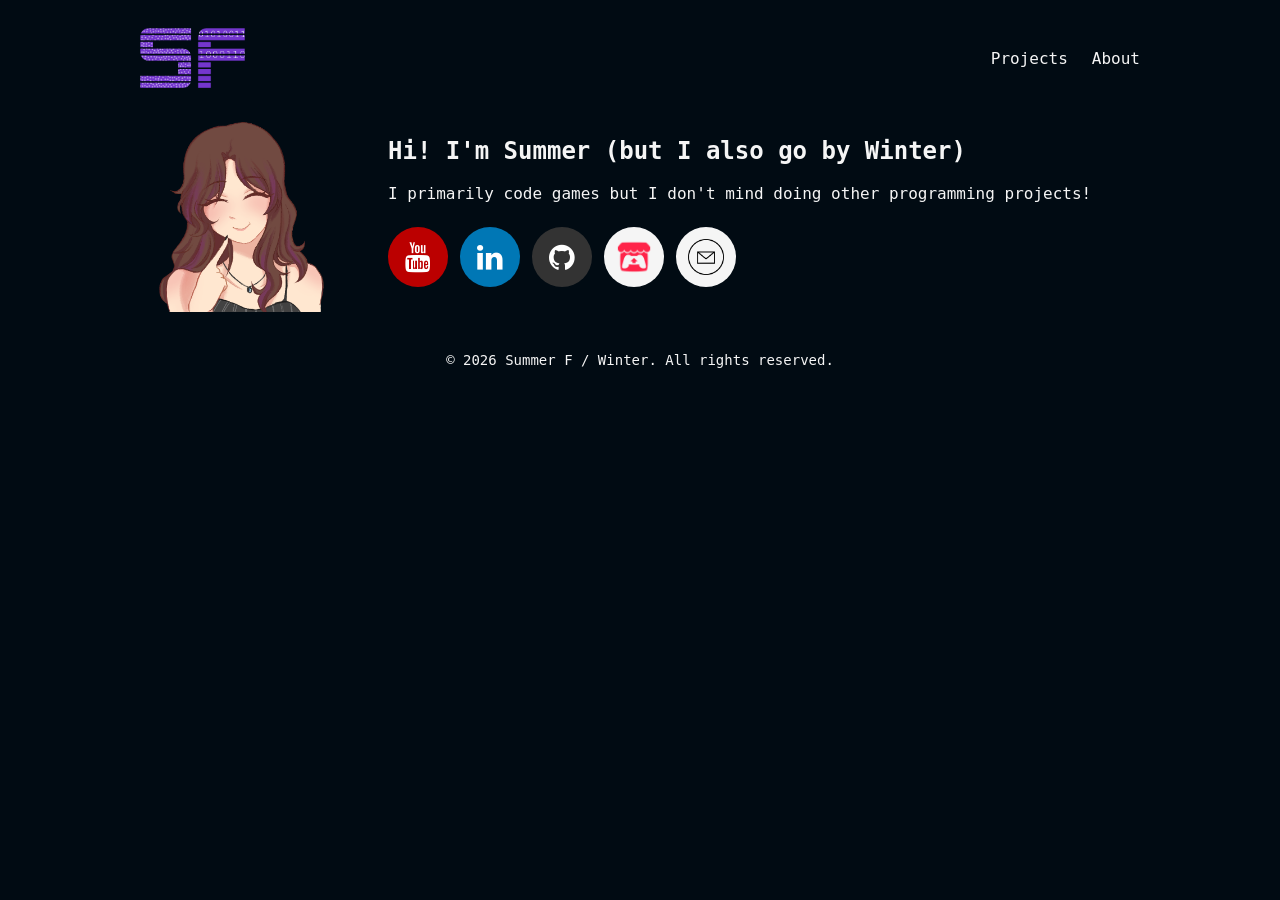
<file: index.html>
<!DOCTYPE html>
<html lang="en">

<head>
    <meta charset="UTF-8" />
    <meta name="viewport" content="width=device-width, initial-scale=1.0" />
    <meta name="keywords" content="portfolio, game programmer, programmer" />
    <meta name="description" content="Game Programmer Portfolio Website" />
    <title>Home Page</title>
    <link rel="stylesheet" href="style.css" />
    <link rel="stylesheet" href="https://cdnjs.cloudflare.com/ajax/libs/font-awesome/4.7.0/css/font-awesome.min.css">
</head>

<body>
    <div class="top">
        <header class="header">
            <nav class="header-nav">
                <ul class="nav-list">
                    <li><a href="index.html"><img src="logo final.png" width="100" height="100" /></a></li>
                    <li class="nav-right"><a href="projects.html">Projects</a></li>
                    <li class="nav-right"><a href="about.html">About</a></li>
                </ul>
            </nav>
        </header>
        <div class="headings">
            <section class="hero">
                <img src="first-fan-art.png" alt="Portfolio Image" width="200" height="200" />
                <div class="hero-text">
                    <h2>Hi! I'm Summer (but I also go by Winter)</h2>
                    <p>I primarily code games but I don't mind doing other programming projects!</p>
                    <div class="socials">
                        <a href="https://www.youtube.com/@thatswinterbiz" class="fa fa-youtube" target="_blank"></a>
                        <a href="https://www.linkedin.com/in/summer-f-aa700a439/" class="fa fa-linkedin"
                            target="_blank"></a>
                        <a href="https://github.com/thatswinterbiz" class="fa fa-github" target="_blank"></a>
                        <a href="https://thatswinterbiz.itch.io/" class="social-icon itch" target="_blank"
                            aria-label="itch.io"><img src="itch-io-logo.png" alt="" /></a>
                        <a href="mailto:thatswinterbiz@gmail.com" class="social-icon mail" target="_blank"
                            aria-label="Email"><img src="mail-button.png" alt="Email" /></a>
                    </div>
                </div>
            </section>
        </div>
    </div>
    <footer>
        <p>&copy; 2026 Summer F / Winter. All rights reserved.</p>
    </footer>
</body>

</html>
</file>
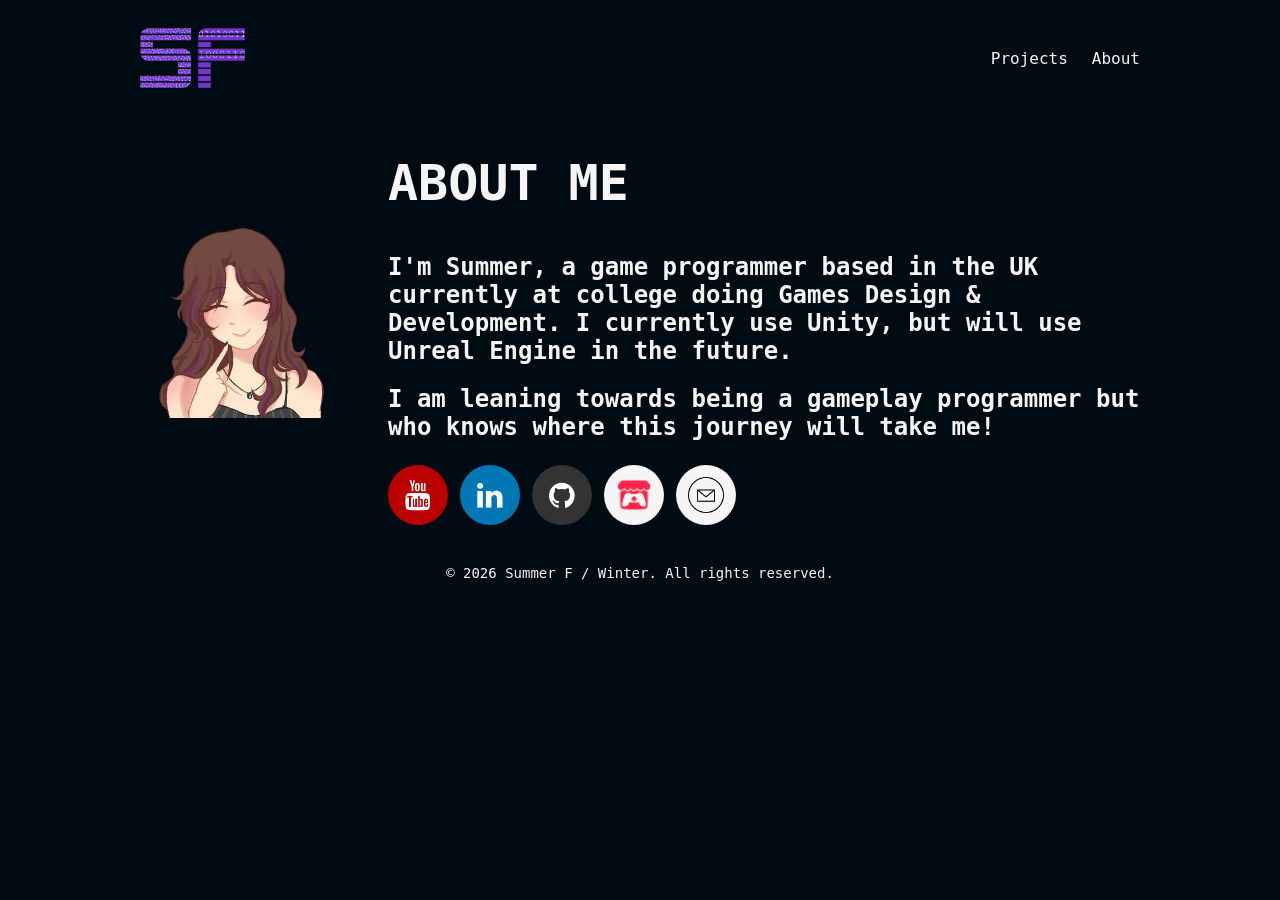
<file: about.html>
<!DOCTYPE html>
<html lang="en">

<head>
    <meta charset="UTF-8" />
    <meta name="viewport" content="width=device-width, initial-scale=1.0" />
    <meta name="keywords" content="portfolio, game programmer, programmer" />
    <meta name="description" content="Game Programmer Portfolio Website" />
    <title>About Me Page</title>
    <link rel="stylesheet" href="style.css" />
    <link rel="stylesheet" href="https://cdnjs.cloudflare.com/ajax/libs/font-awesome/4.7.0/css/font-awesome.min.css">
</head>

<body>
    <div class="top">
        <header class="header">
            <nav class="header-nav">
                <ul class="nav-list">
                    <li><a href="index.html"><img src="logo final.png" width="100" height="100" /></a></li>
                    <li class="nav-right"><a href="projects.html">Projects</a></li>
                    <li class="nav-right"><a href="about.html">About</a></li>
                </ul>
            </nav>
        </header>
        <div class="headings">
            <section class="hero">
                <img src="first-fan-art.png" alt="Portfolio Image" class="portfolio-image" width="200" height="200" />
                <div class="hero-text">
                    <h1>ABOUT ME</h1>
                    <h2>I'm Summer, a game programmer based in the UK currently at college doing Games Design &
                        Development.
                        I currently use Unity, but will use Unreal Engine in the future.</h2>
                    <h2>I am leaning towards being a gameplay programmer but who knows where this journey will take me!
                    </h2>
                    <div class="socials">
                        <a href="https://www.youtube.com/@thatswinterbiz" class="fa fa-youtube" target="_blank"></a>
                        <a href="https://www.linkedin.com/in/summer-f-aa700a439/" class="fa fa-linkedin"
                            target="_blank"></a>
                        <a href="https://github.com/thatswinterbiz" class="fa fa-github" target="_blank"></a>
                        <a href="https://thatswinterbiz.itch.io/" class="social-icon itch" target="_blank"
                            aria-label="itch.io"><img src="itch-io-logo.png" alt="" /></a>
                        <a href="mailto:thatswinterbiz@gmail.com" class="social-icon mail" target="_blank"
                            aria-label="Email"><img src="mail-button.png" alt="Email" /></a>
                    </div>
                </div>
            </section>
        </div>
    </div>
    <footer>
        <p>&copy; 2026 Summer F / Winter. All rights reserved.</p>
    </footer>
</body>

</html>
</file>
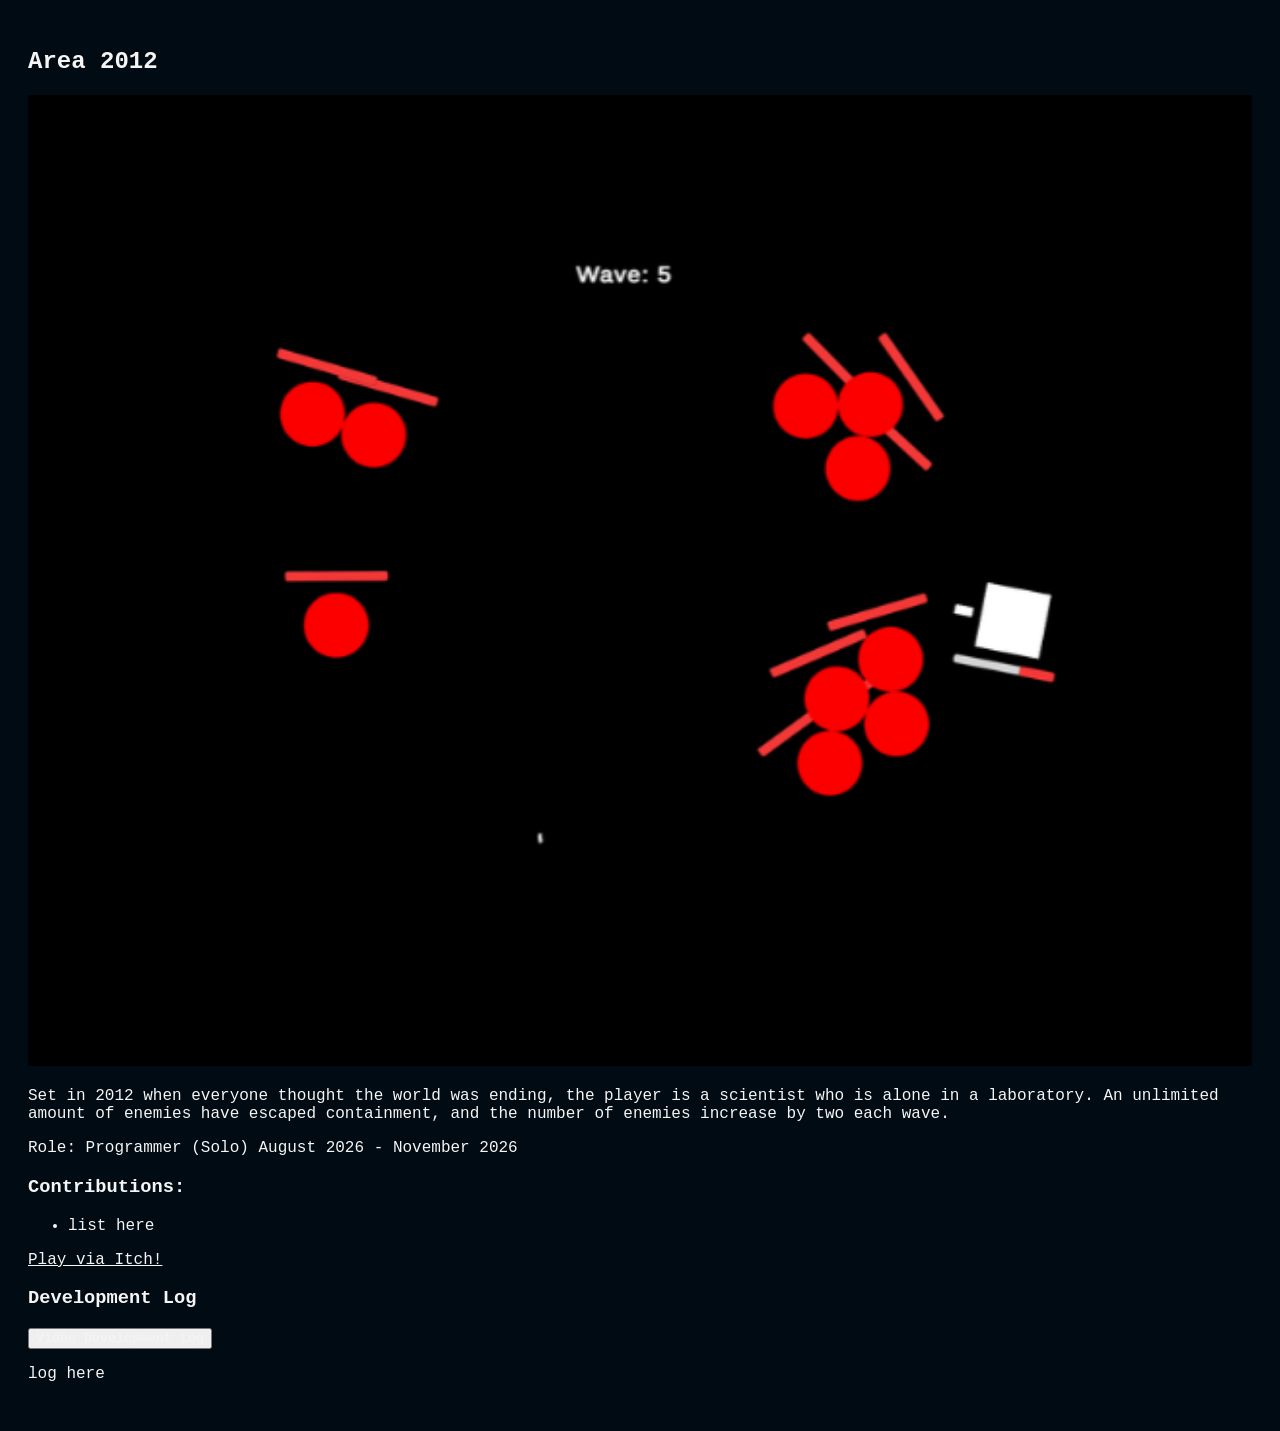
<file: area2012.html>
<!DOCTYPE html>
<html lang="en">

<head>
    <meta charset="UTF-8" />
    <meta name="viewport" content="width=device-width, initial-scale=1.0" />
    <meta name="keywords" content="portfolio, game programmer, programmer" />
    <meta name="description" content="Game Programmer Portfolio Website" />
    <title>Area 2012 Details</title>
    <link rel="stylesheet" href="style.css" />
</head>

<body>
    <div class="project-desc">
        <h2>Area 2012</h2>
        <img src="Untitled Design.png" alt="Project 1 Art" style="width:100%" />
        <p>Set in 2012 when everyone thought the world was ending, the player is a scientist who is alone in a
            laboratory. An unlimited amount of enemies have escaped containment, and the number of enemies increase by
            two each wave.</p>
        <p2>Role: Programmer (Solo)</p2>
        <p3>August 2026 - November 2026</p3>
        <h3>Contributions:</h3>
        <ul>
            <li>list here</li>
        </ul>
        <a href="https://thatswinterbiz.itch.io/area-2012">Play via Itch!</a>
        <h3>Development Log</h3>
        <button class="btn"><i class="fa fa-ytdevlog"></i> Video Development Log</button>
        <p>log here</p>
    </div>
</body>

</html>
</file>
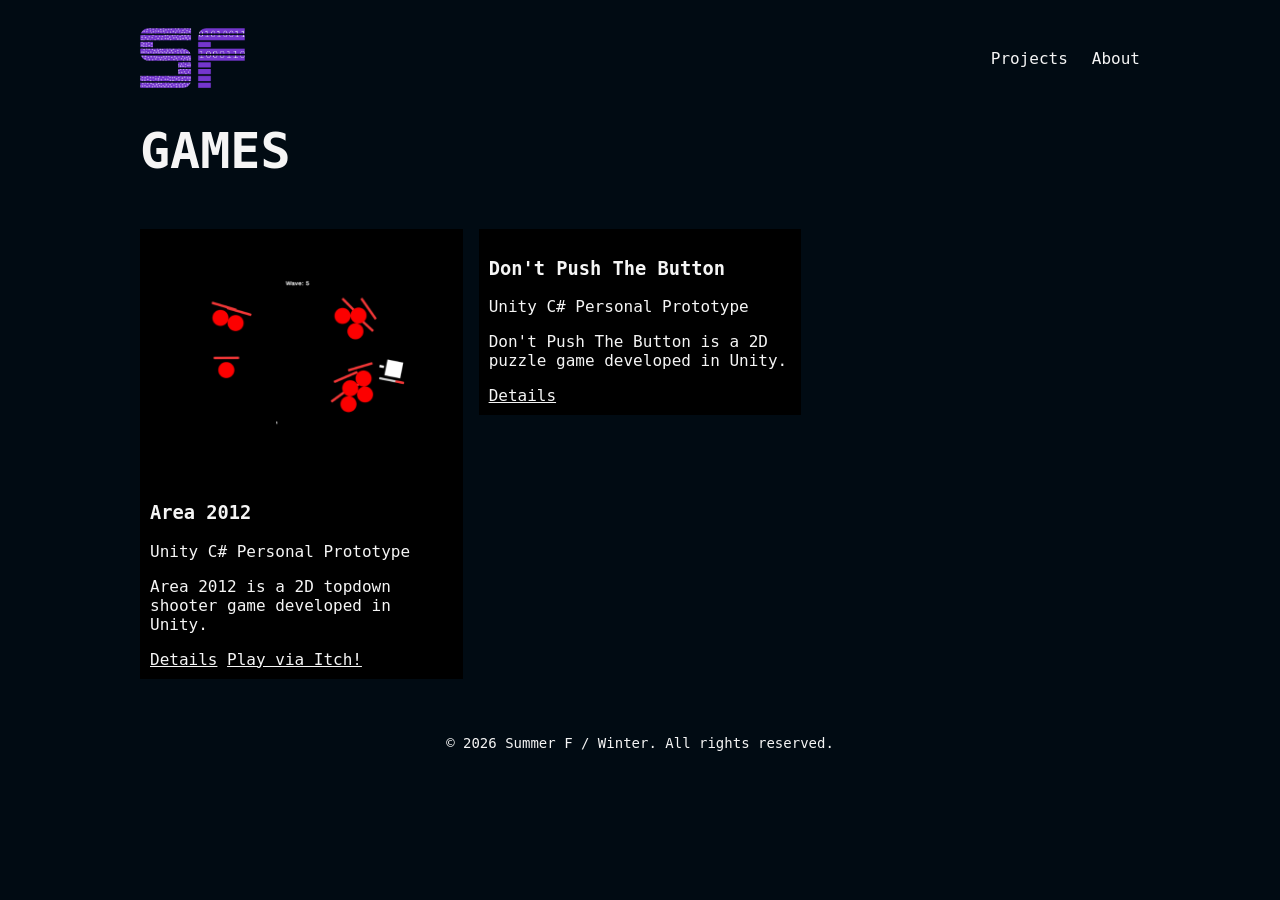
<file: projects.html>
<!DOCTYPE html>
<html lang="en">

<head>
    <meta charset="UTF-8" />
    <meta name="viewport" content="width=device-width, initial-scale=1.0" />
    <meta name="keywords" content="portfolio, game programmer, programmer" />
    <meta name="description" content="Game Programmer Portfolio Website" />
    <title>Projects Page</title>
    <link rel="stylesheet" href="style.css" />
</head>

<body>
    <div class="top">
        <header class="header">
            <nav class="header-nav">
                <ul class="nav-list">
                    <li><a href="index.html"><img src="logo final.png" width="100" height="100" /></a></li>
                    <li class="nav-right"><a href="projects.html">Projects</a></li>
                    <li class="nav-right"><a href="about.html">About</a></li>
                </ul>
            </nav>
        </header>
        <div class="headings">
            <h1>GAMES</h1>
            <div class="row">
                <div class="column">
                    <div class="content">
                        <img src="Untitled Design.png" alt="Project 1 Art" style="width:100%" />
                        <h3>Area 2012</h3>
                        <span class="tag-projecttags">Unity</span>
                        <span class="tag-projecttags">C#</span>
                        <span class="tag-projecttags">Personal</span>
                        <span class="tag-projecttags">Prototype</span>
                        <p>Area 2012 is a 2D topdown shooter game developed in Unity.</p>
                        <a href="area2012.html">Details</a>
                        <a href="https://thatswinterbiz.itch.io/area-2012">Play via Itch!</a>
                    </div>
                </div>
                <div class="column">
                    <div class="content">
                        <h3>Don't Push The Button</h3>
                        <span class="tag-projecttags">Unity</span>
                        <span class="tag-projecttags">C#</span>
                        <span class="tag-projecttags">Personal</span>
                        <span class="tag-projecttags">Prototype</span>
                        <p>Don't Push The Button is a 2D puzzle game developed in Unity.</p>
                        <a href="dontpushthebutton.html">Details</a>
                    </div>
                </div>
            </div>
        </div>
    </div>
</body>
<footer>
    <p>&copy; 2026 Summer F / Winter. All rights reserved.</p>
</footer>

</html>
</file>
<file: style.css>
/* Setting up fonts */
* {
    font-family: "Anonymous Pro", monospace;
    color: #f5f5f5;
}

/* Colour background */
body {
    background-color: #010b13;
}

/* Page wrapper keeps everything centred and aligned */
.top {
    max-width: 1000px;
    margin: 0 auto;
}

/* Header / navigation: logo on left, others on the right */
.header {
    width: 100%;
    font-size: 20px;
    margin: 0 0 24px;
}

/* Styling the nav header */
.header-nav {
    width: 100%;
    font-size: 16px;
}

/* Styling the nav list */
.nav-list {
    display: flex;
    align-items: center;
    gap: 24px;
    padding: 0;
    margin: 0;
    list-style-type: none;
}

/* Pushes Projects and About to the right */
.nav-list .nav-right {
    margin-left: auto;
}

.nav-list .nav-right~.nav-right {
    margin-left: 0;
}

.nav-list a {
    text-decoration: none;
}

.nav-list img {
    display: block;
    height: 60px;
    width: auto;
}

/* Hero section: image on left, text + socials on right */
.hero {
    display: flex;
    align-items: center;
    gap: 48px;
}

.hero-image {
    flex: 0 0 auto;
    width: 380px;
    max-width: 45%;
    height: auto;
}

.hero-text {
    flex: 1;
    text-align: left;
}

.hero-text h2 {
    margin-top: 0;
}

/* Row of social buttons */
.socials {
    display: flex;
    align-items: center;
    gap: 12px;
    margin-top: 24px;
}

/* Shared circle styles for every social button */
.socials .fa,
.socials .social-icon {
    display: flex;
    align-items: center;
    justify-content: center;
    flex: 0 0 60px;
    width: 60px;
    height: 60px;
    padding: 0;
    margin: 0;
    font-size: 30px;
    line-height: 1;
    text-align: center;
    text-decoration: none;
    border-radius: 50%;
    color: white;
}

.socials .social-icon img {
    width: 60%;
    height: 60%;
    object-fit: contain;
}

.socials .social-icon.mail img {
    width: 100%;
    height: 100%;
}

.socials .fa:hover,
.socials .social-icon:hover {
    opacity: 0.6;
}

/* Stack the hero on small screens */
@media screen and (max-width: 700px) {
    .hero {
        flex-direction: column;
        text-align: center;
    }

    .hero-image {
        max-width: 80%;
    }

    .hero-text {
        text-align: center;
    }

    .socials {
        justify-content: center;
    }
}

/* Specific colours for different social buttons */
.socials .fa-youtube {
    background: #bb0000;
}

.socials .fa-linkedin {
    background: #0077b5;
}

.socials .fa-github {
    background: #333333;
}

.socials .social-icon.itch {
    background: #f5f5f5;
}

.socials .social-icon.mail {
    background: #f5f5f5;
}

/* Footer */
footer {
    max-width: 1000px;
    margin: 40px auto 0;
    text-align: center;
    font-size: 14px;
}

/* For the portfolio page */

* {
    box-sizing: border-box;
}

body {
    background-color: #010b13;
    padding: 20px;
}

/* Center website */
.main {
    max-width: 1000px;
    margin: auto;
}

h1 {
    font-size: 50px;
    word-break: break-all;
}

.row {
    margin: 8px -16px;
}

/* Padding */
.row,
.row>.column {
    padding: 8px;
}

/* Three equal columns that floats next to each other */
.column {
    float: left;
    width: 33.33%;
}

/* Clear floats after rows */
.row:after {
    content: "";
    display: table;
    clear: both;
}

/* Content */
.content {
    background-color: black;
    padding: 10px;
}

/* Responsive layout - makes a two column-layout instead of three columns */
@media screen and (max-width: 900px) {
    .column {
        width: 50%;
    }
}

/* Responsive layout - makes the two columns stack on top of each other instead of next to each other */
@media screen and (max-width: 600px) {
    .column {
        width: 100%;
    }
}
</file>
